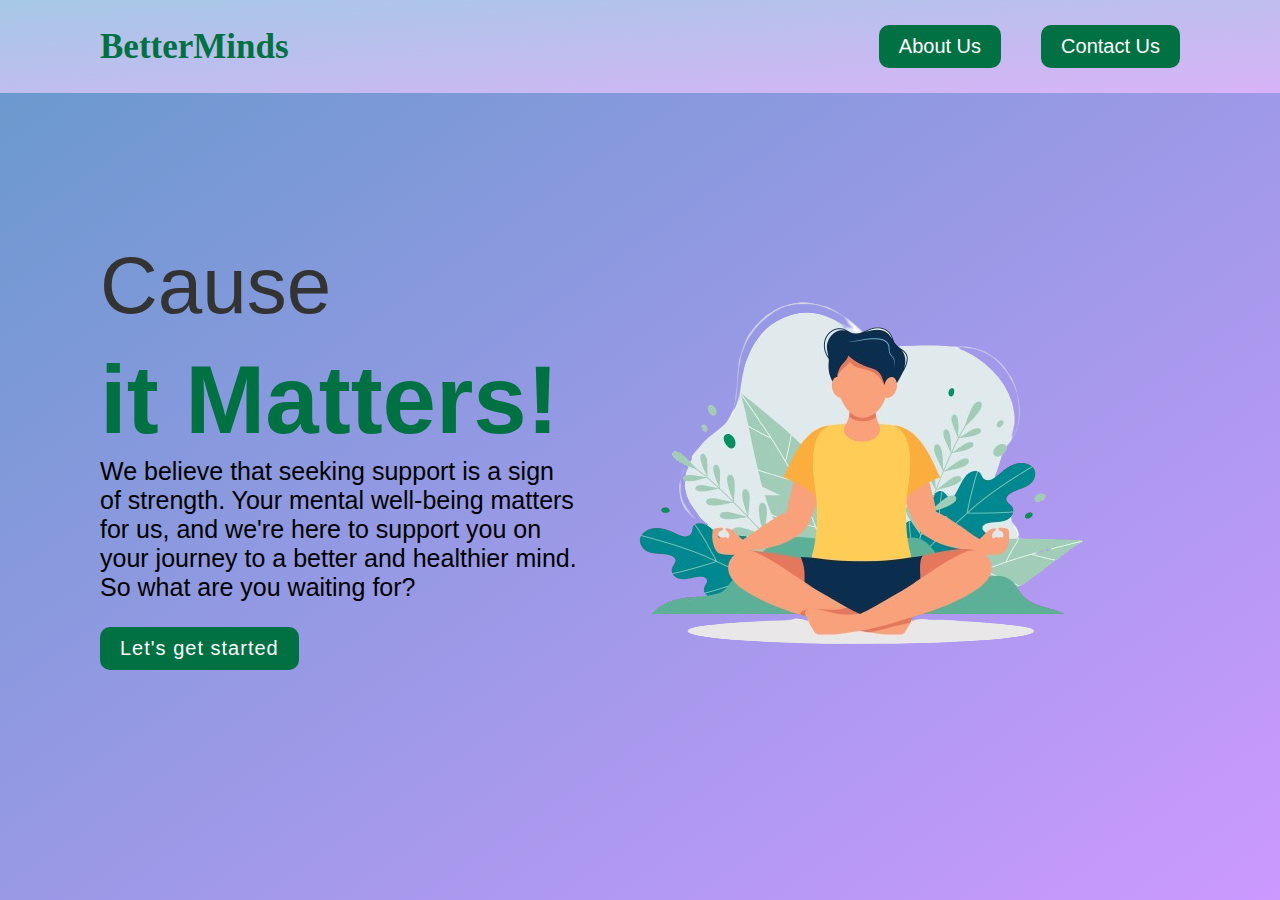
<file: index.html>
<!DOCTYPE html>
<html lang="en">
<head>
    <meta charset="UTF-8">
    <meta name="viewport" content="width=device-width, initial-scale=1.0">
    <title>Document</title>
    <link rel="stylesheet" href="style.css">
</head>
<body>

    <!-- container started  -->
    <div class="container">
        <div class="navbar">
            <a href="#" class="title">BetterMinds</a>
            <ul>
                <li><a href="#">About Us</a></li>
                <li><a href="#">Contact Us</a></li>
                <!-- <li><a href="#">Get assisted</a></li>
                <li><a href="#">explore</a></li> -->
            </ul>
        </div>
        <div class="heroSection">
            <div class="leftBox">
                <h3>Cause <span>it Matters!</span></h3>
                <p>We believe that seeking support is a sign of strength. Your mental well-being matters for us, and we're here to support you on your journey to a better and healthier mind. So what are you waiting for?</p>
                <a href="form.html">Let's get started</a>
            </div>
            <div class="rightImgBox">
                <img src="mediimg-removebg-preview.png" class="meditation" alt="img loading">
            </div>
        </div>
    </div>
    <!-- container ended -->

</body>
</html>
</file>
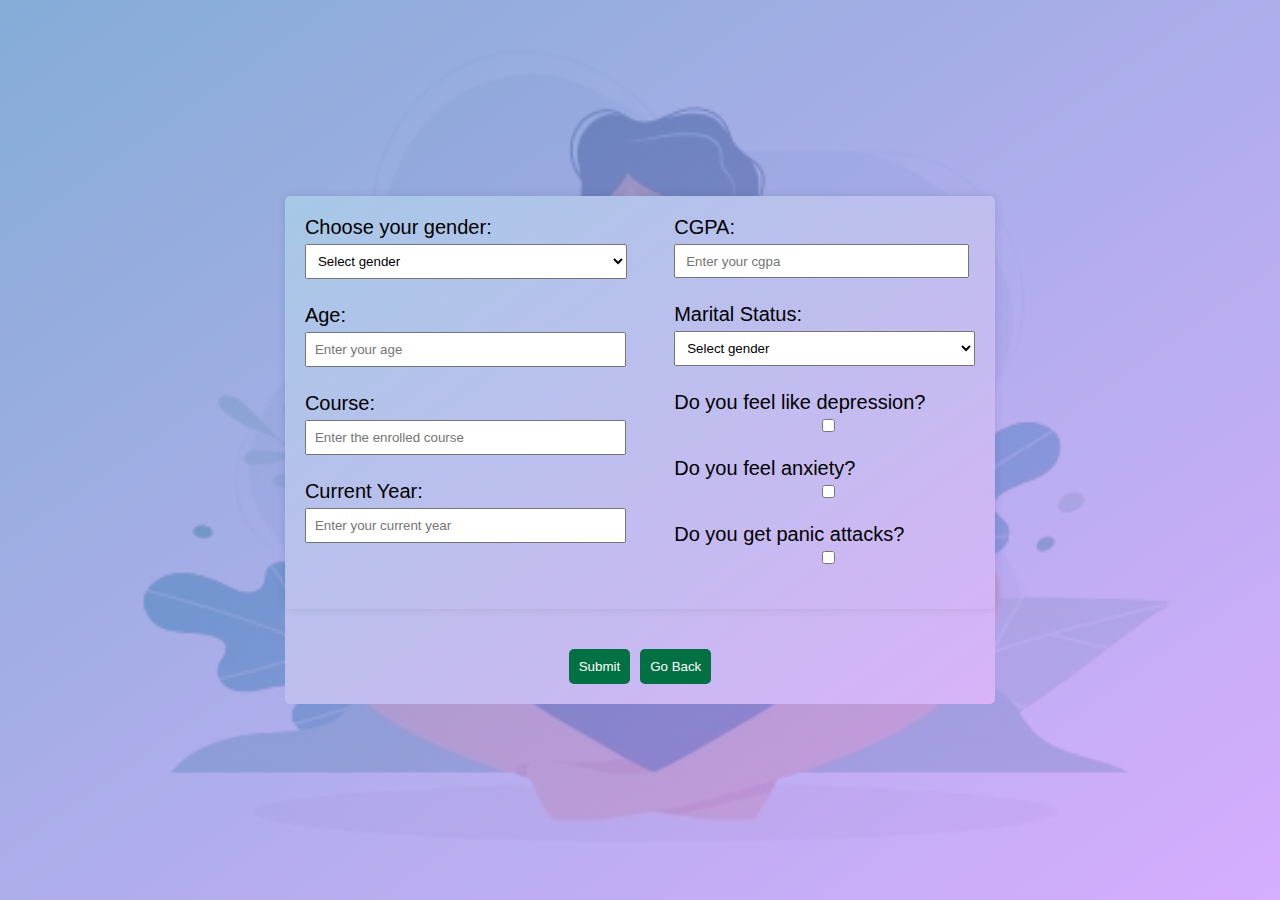
<file: form.html>
<!DOCTYPE html>
<html lang="en">
<head>
    <meta charset="UTF-8">
    <meta name="viewport" content="width=device-width, initial-scale=1.0">
    <title>Document</title>
    <link rel="stylesheet" href="form.css">
</head>
<body>
    <div class="form-container">
        <div class="form-box">
            <div class="left-container">
                <label>
                    Choose your gender:
                    <select>
                        <option value="" disabled selected>Select gender</option>
                        <option value="male">Male</option>
                        <option value="female">Female</option>
                        <option value="prefer-not-say">Would rather not say</option>
                    </select>
                </label>
                <label>
                    Age:  
                    <input type="number" placeholder="Enter your age">
                </label>
                <label>
                    Course:
                    <input type="text" placeholder="Enter the enrolled course">
                </label>
                <label>
                    Current Year:
                    <input type="text" placeholder="Enter your current year">
                </label>
            </div>

            <div class="right-container">
                <label>
                    CGPA:
                    <input type="text" placeholder="Enter your cgpa">
                </label>
                <label>
                    Marital Status:
                    <select>
                        <option value="" disabled selected>Select gender</option>
                        <option value="single">Single</option>
                        <option value="married">Married</option>
                        <option value="other">Other</option>
                    </select>
                </label>
                <label>
                    Do you feel like depression?
                    <input type="checkbox">
                </label>
                <label>
                    Do you feel anxiety?
                    <input type="checkbox">
                </label>
                <label>
                    Do you get panic attacks?
                    <input type="checkbox">
                </label>
            </div>
        </div>
        
        <div class="buttons-container">
            <button type="submit" class="submit-button">Submit</button>
            <button class="go-back-button" onclick="goBack()">Go Back</button>
        </div>

        <script>
            function goBack() {
                window.location.href = "index.html";
            }
        </script>
    </div>
</body>
</html>
</file>
<file: style.css>
*{
    margin: 0;
    padding: 0;
    box-sizing: border-box;
    font-family: 'Gill Sans', 'Gill Sans MT', Calibri, 'Trebuchet MS', sans-serif
}

.container{
    position: relative;
    width: 100%;
    min-height: 100vh;
    padding: 100px;
    display: flex;
    justify-content: space-between;
    align-items: center;
    background: linear-gradient(to bottom right, #6699CC, #CC99FF);
}


.title{
    text-decoration: none;
    font-size: 35px;
    color: #017143;
    font-weight: 900;
    font-family: cursive;
}

.navbar{
    position: absolute;
    left: 0;
    top: 0;
    width: 100%;
    padding: 25px 100px;
    display: flex;
    justify-content: space-between;
    align-items: center;
    background: linear-gradient(to bottom right, #a6c8e6, #d8b3f7);

}

.navbar .logo{
    position: relative;
    max-width: 80px;

}

.navbar ul{
    position: relative;
    display: flex;

}
.navbar ul li {
    list-style: none;
}


.navbar ul li a{
    color: black;
    text-decoration: none;
    display: inline-block;
    padding:10px 20px ;
    font-size: 20px;
    font-weight: 400;
    margin-left: 40px;
    transition: background-color 0.3s ease;
    background: #017143;
    color: #fff;
    border-radius: 10px;

}

.navbar ul li a:hover{
    background-color: #015139;
    color: #fff;
}

.heroSection{
    position: relative;
    width: 100%;
    display: flex;
    justify-content: space-between;
    align-items: center;
}

.heroSection .leftBox{
    position: relative;
    max-width: 800px;
}

.heroSection .leftBox h3{
    color: #333;
    font-size: 5em;
    line-height: 1.4em;
    font-weight: 500;
}

.heroSection .leftBox h3 span{
    display: block;
    color: #017143;
    font-size: 1.2em;
    font-weight: 900;
    line-height: 1.2;
}

.heroSection .leftBox p{
    font-size: 25px;
    padding-bottom: 5px;
}

.heroSection .leftBox a{
    display: inline-block;
    margin-top: 20px;
    padding: 10px 20px;
    background: #017143;
    color: #fff;
    font-weight: 500;
    letter-spacing: 1px;
    text-decoration: none;
    border-radius: 10px;
    font-size: 20px;
}

.heroSection .leftBox a:hover{
    background-color: #015139;
    color: #fff;
}

.heroSection .rightImgBox{
    width: 600px;
    display: flex;
    justify-content: flex-end;
    padding-right: 50px;
    margin-top: 50px;

}

.content .rightImgBox img{
    max-width: 350px;
}

@keyframes slideIn {
    from {
        opacity: 0;
        transform: translateY(20px);
    }
    to {
        opacity: 1;
        transform: translateY(0);
    }
}

.leftBox {
    animation: slideIn 1s ease-in-out;
}
</file>
<file: form.css>
body {
    display: flex;
    align-items: center;
    justify-content: center;
    height: 100vh;
    margin: 0;
    background: linear-gradient(to bottom right, rgba(102, 153, 204, 0.8), rgba(204, 153, 255, 0.8)), url('./mediimg-removebg-preview.png');

    background-size: cover;
    background-position: center;

    /* background: linear-gradient(to bottom right, #6699CC, #CC99FF); */
    font-family: 'Gill Sans', 'Gill Sans MT', Calibri, 'Trebuchet MS', sans-serif;
}

.form-container {
    display: flex;
    flex-direction: column;
    align-items: center;
    background: linear-gradient(to bottom right, #a6c8e6, #d8b3f7);
    border-radius: 5px;
}

.form-box {
    display: flex;
    justify-content: space-between;
    max-width: 800px;
    width: 100%;
    border-radius: 5px;
    overflow: hidden;
    box-shadow: 0 0 10px rgba(0, 0, 0, 0.1);
    font-size: 20px
}

.left-container,
.right-container {
    width: 48%;
    padding: 20px;
    box-sizing: border-box;
}
.left-container select option[disabled] {
    color: #999; 
}

.left-container select {
    width: 107%; 
    padding: 8px;
    margin-top: 5px;
    margin-bottom: 10px;
}


.right-container input[type="text"] {
    width: 90%; 
    height: 10px;
    padding: 10px;
    margin-top: 5px;
    margin-bottom: 10px;
}


label {
    display: block;
    margin-bottom: 15px;
}

select,
input {
    width: 100%;
    padding: 8px;
    margin-top: 5px;
    margin-bottom: 10px;
}

.submit-button {
    margin-top: 20px;
    padding: 10px;
    background-color: #017143;
    color: #fff;
    border: none;
    border-radius: 5px;
    cursor: pointer;
    margin-bottom: 10px;
}

.submit-button:hover {
    background-color: #015139;
}


.buttons-container {
    display: flex;
    justify-content: space-between;
    margin-top: 20px;
    margin-bottom: 10px;
}

.submit-button {
    margin-right: 10px; 
}

.go-back-button {
    margin-top: 20px;
    padding: 10px;
    background-color: #017143;
    color: #fff;
    border: none;
    border-radius: 5px;
    cursor: pointer;
    margin-bottom: 10px;
}

.go-back-button:hover {
    background-color: #015139;
}
</file>
